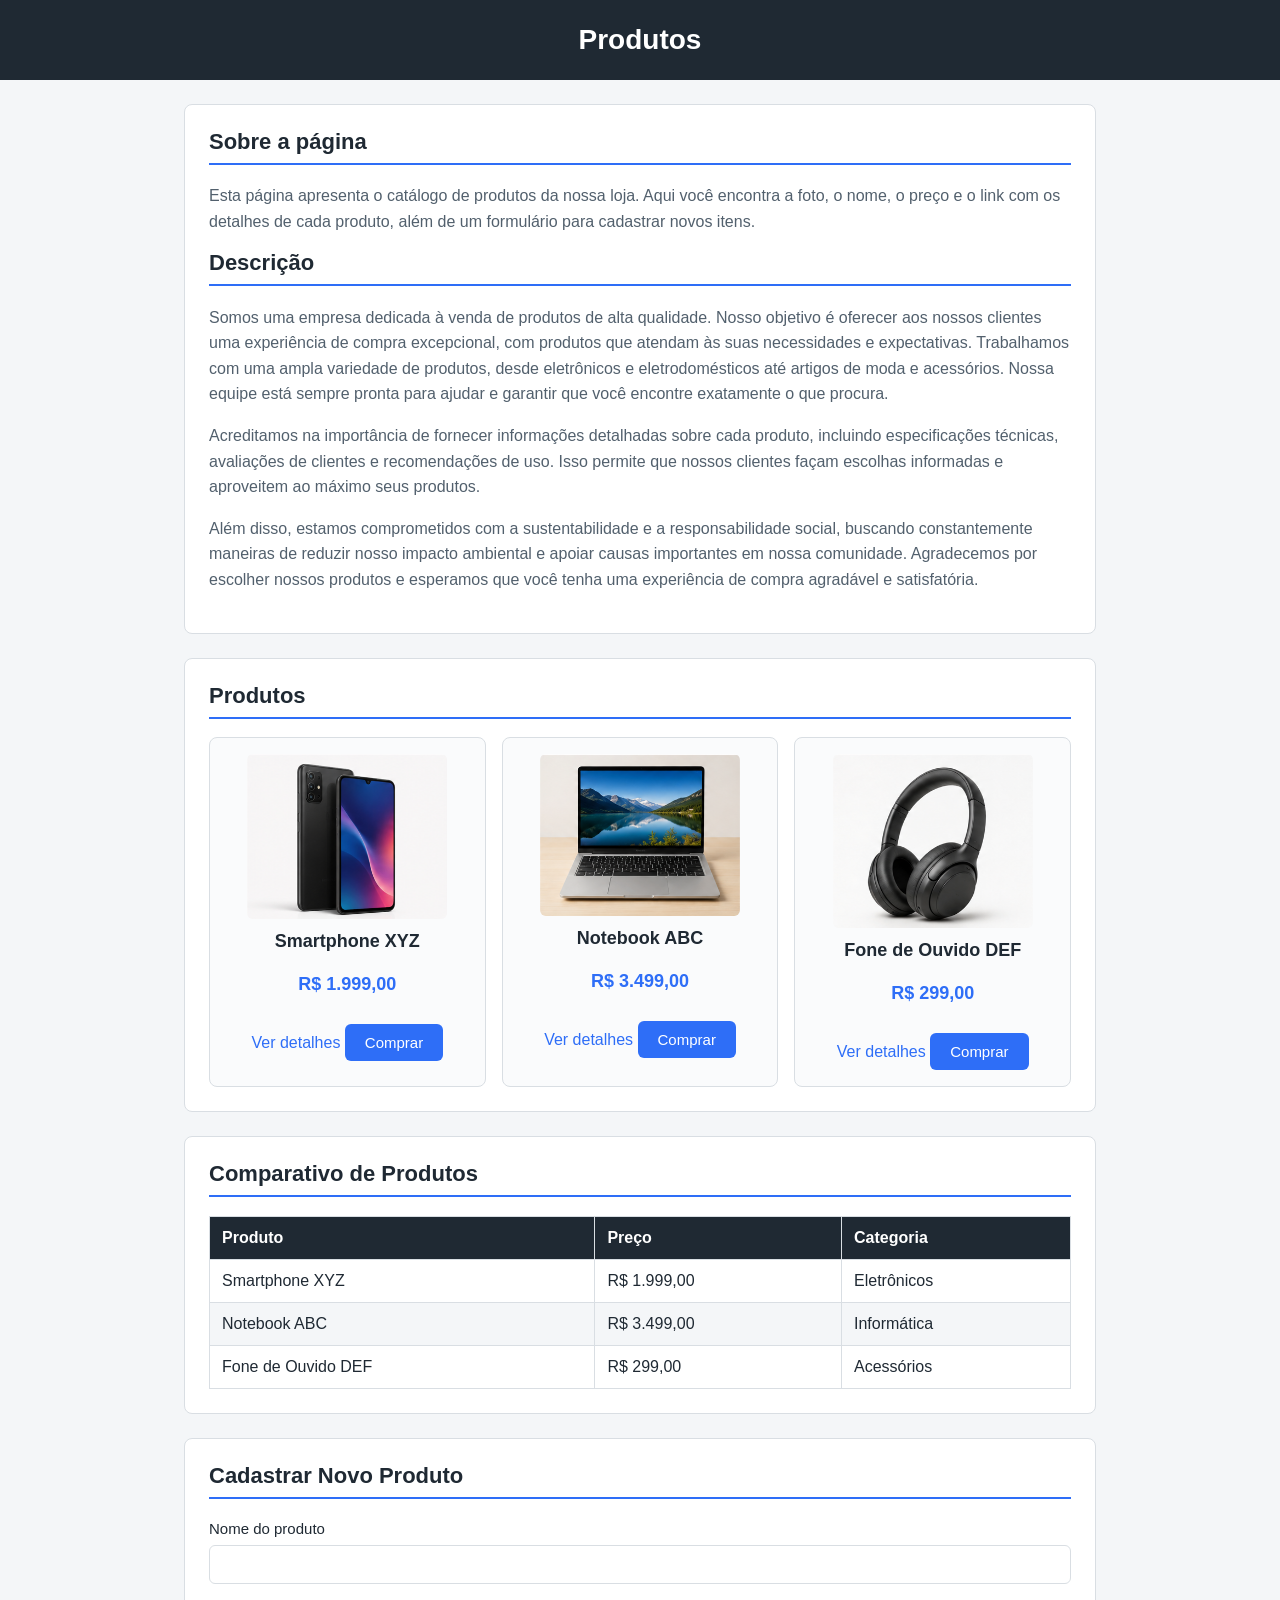
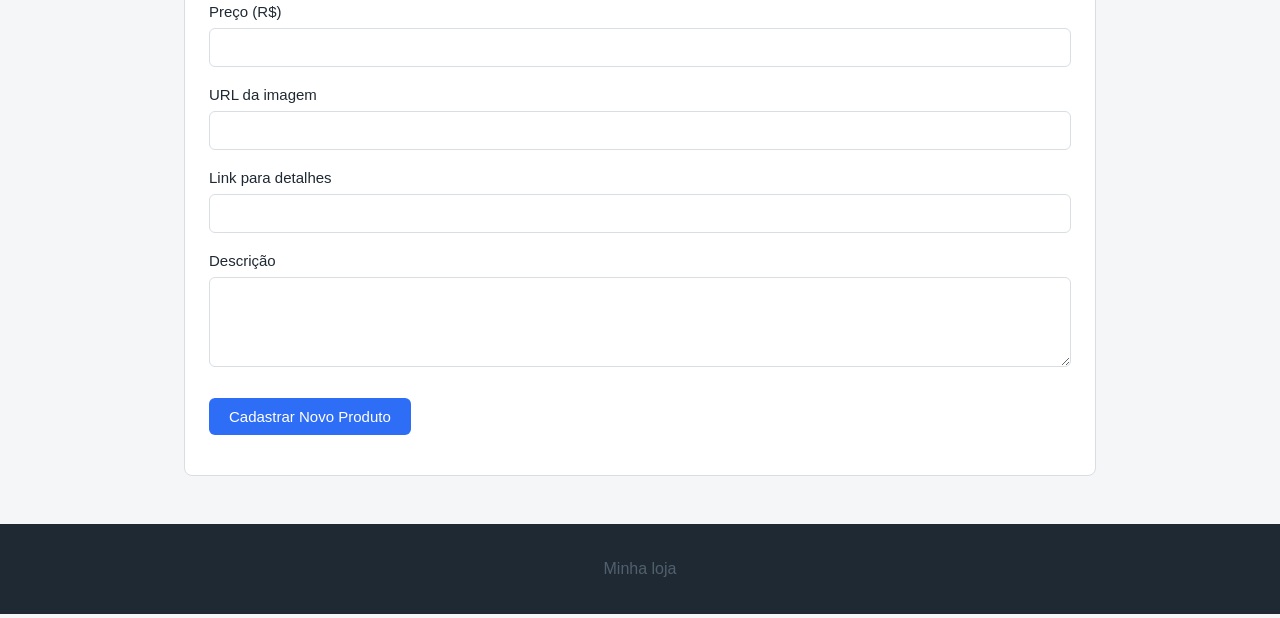
<file: atividades/at2/index.html>
<!DOCTYPE html>

<html lang="pt-br">

<head>
    <meta charset="UTF-8">
    <meta name="viewport" content="width=device-width, initial-scale=1.0">
    <title>Produtos</title>
    <link rel="stylesheet" href="style.css">
</head>

<body>

<header>
    <h1>Produtos</h1>
</header>

<main>

    <section>
        <h2>Sobre a página</h2>

        <p>
            Esta página apresenta o catálogo de produtos da nossa loja. Aqui você
            encontra a foto, o nome, o preço e o link com os detalhes de cada
            produto, além de um formulário para cadastrar novos itens.
        </p>

        <h2>Descrição</h2>

        <p>
            Somos uma empresa dedicada à venda de produtos de alta qualidade.
            Nosso objetivo é oferecer aos nossos clientes uma experiência de
            compra excepcional, com produtos que atendam às suas necessidades
            e expectativas. Trabalhamos com uma ampla variedade de produtos,
            desde eletrônicos e eletrodomésticos até artigos de moda e acessórios.
            Nossa equipe está sempre pronta para ajudar e garantir que você
            encontre exatamente o que procura.
        </p>

        <p>
            Acreditamos na importância de fornecer informações detalhadas sobre
            cada produto, incluindo especificações técnicas, avaliações de
            clientes e recomendações de uso. Isso permite que nossos clientes
            façam escolhas informadas e aproveitem ao máximo seus produtos.
        </p>

        <p>
            Além disso, estamos comprometidos com a sustentabilidade e a
            responsabilidade social, buscando constantemente maneiras de reduzir
            nosso impacto ambiental e apoiar causas importantes em nossa comunidade.
            Agradecemos por escolher nossos produtos e esperamos que você tenha
            uma experiência de compra agradável e satisfatória.
        </p>
    </section>


    <section>
        <h2>Produtos</h2>

        <div class="produtos">

            <article class="produto">
                <img src="smartphone.png" alt="Smartphone XYZ">
                <h3>Smartphone XYZ</h3>
                <p class="preco">R$ 1.999,00</p>
                <a href="produto-1.html">Ver detalhes</a>
                <button type="button">Comprar</button>
            </article>

            <article class="produto">
                <img src="notebook.png" alt="Notebook ABC">
                <h3>Notebook ABC</h3>
                <p class="preco">R$ 3.499,00</p>
                <a href="produto-2.html">Ver detalhes</a>
                <button type="button">Comprar</button>
            </article>

            <article class="produto">
                <img src="fone.png" alt="Fone de Ouvido DEF">
                <h3>Fone de Ouvido DEF</h3>
                <p class="preco">R$ 299,00</p>
                <a href="produto-3.html">Ver detalhes</a>
                <button type="button">Comprar</button>
            </article>

        </div>
    </section>


    <section>
        <h2>Comparativo de Produtos</h2>

        <table>
            <thead>
                <tr>
                    <th>Produto</th>
                    <th>Preço</th>
                    <th>Categoria</th>
                </tr>
            </thead>
            <tbody>
                <tr>
                    <td>Smartphone XYZ</td>
                    <td>R$ 1.999,00</td>
                    <td>Eletrônicos</td>
                </tr>
                <tr>
                    <td>Notebook ABC</td>
                    <td>R$ 3.499,00</td>
                    <td>Informática</td>
                </tr>
                <tr>
                    <td>Fone de Ouvido DEF</td>
                    <td>R$ 299,00</td>
                    <td>Acessórios</td>
                </tr>
            </tbody>
        </table>
    </section>


    <section>
        <h2>Cadastrar Novo Produto</h2>

        <form action="/produtos" method="post">
            <p>
                <label for="nome">Nome do produto</label>
                <input type="text" id="nome" name="nome" required>
            </p>

            <p>
                <label for="preco">Preço (R$)</label>
                <input type="number" id="preco" name="preco" min="0" step="0.01" required>
            </p>

            <p>
                <label for="foto">URL da imagem</label>
                <input type="url" id="foto" name="foto" required>
            </p>

            <p>
                <label for="detalhes">Link para detalhes</label>
                <input type="url" id="detalhes" name="detalhes" required>
            </p>

            <p>
                <label for="descricao">Descrição</label>
                <textarea id="descricao" name="descricao" rows="4"></textarea>
            </p>

            <p>
                <button type="submit">Cadastrar Novo Produto</button>
            </p>
        </form>
    </section>

</main>


<footer>
    <p>Minha loja</p>
</footer>

</body>

</html>
</file>
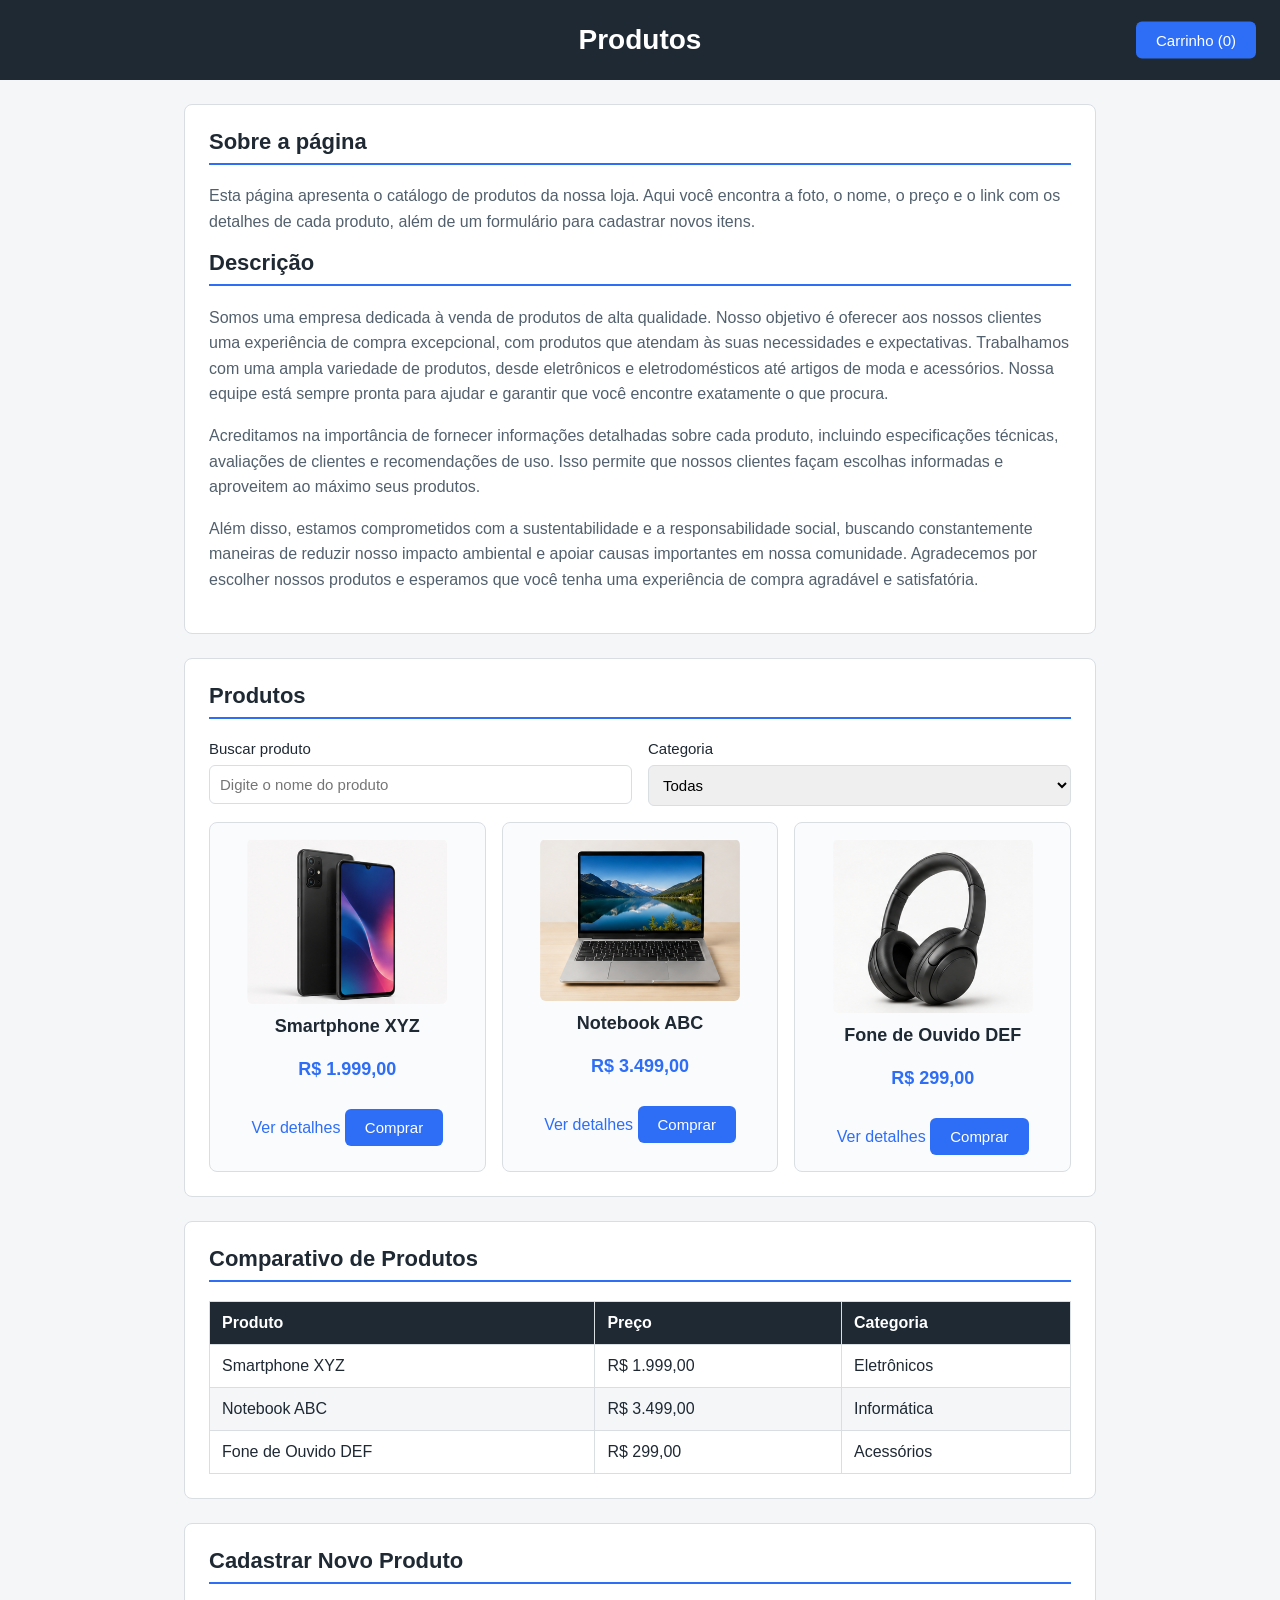
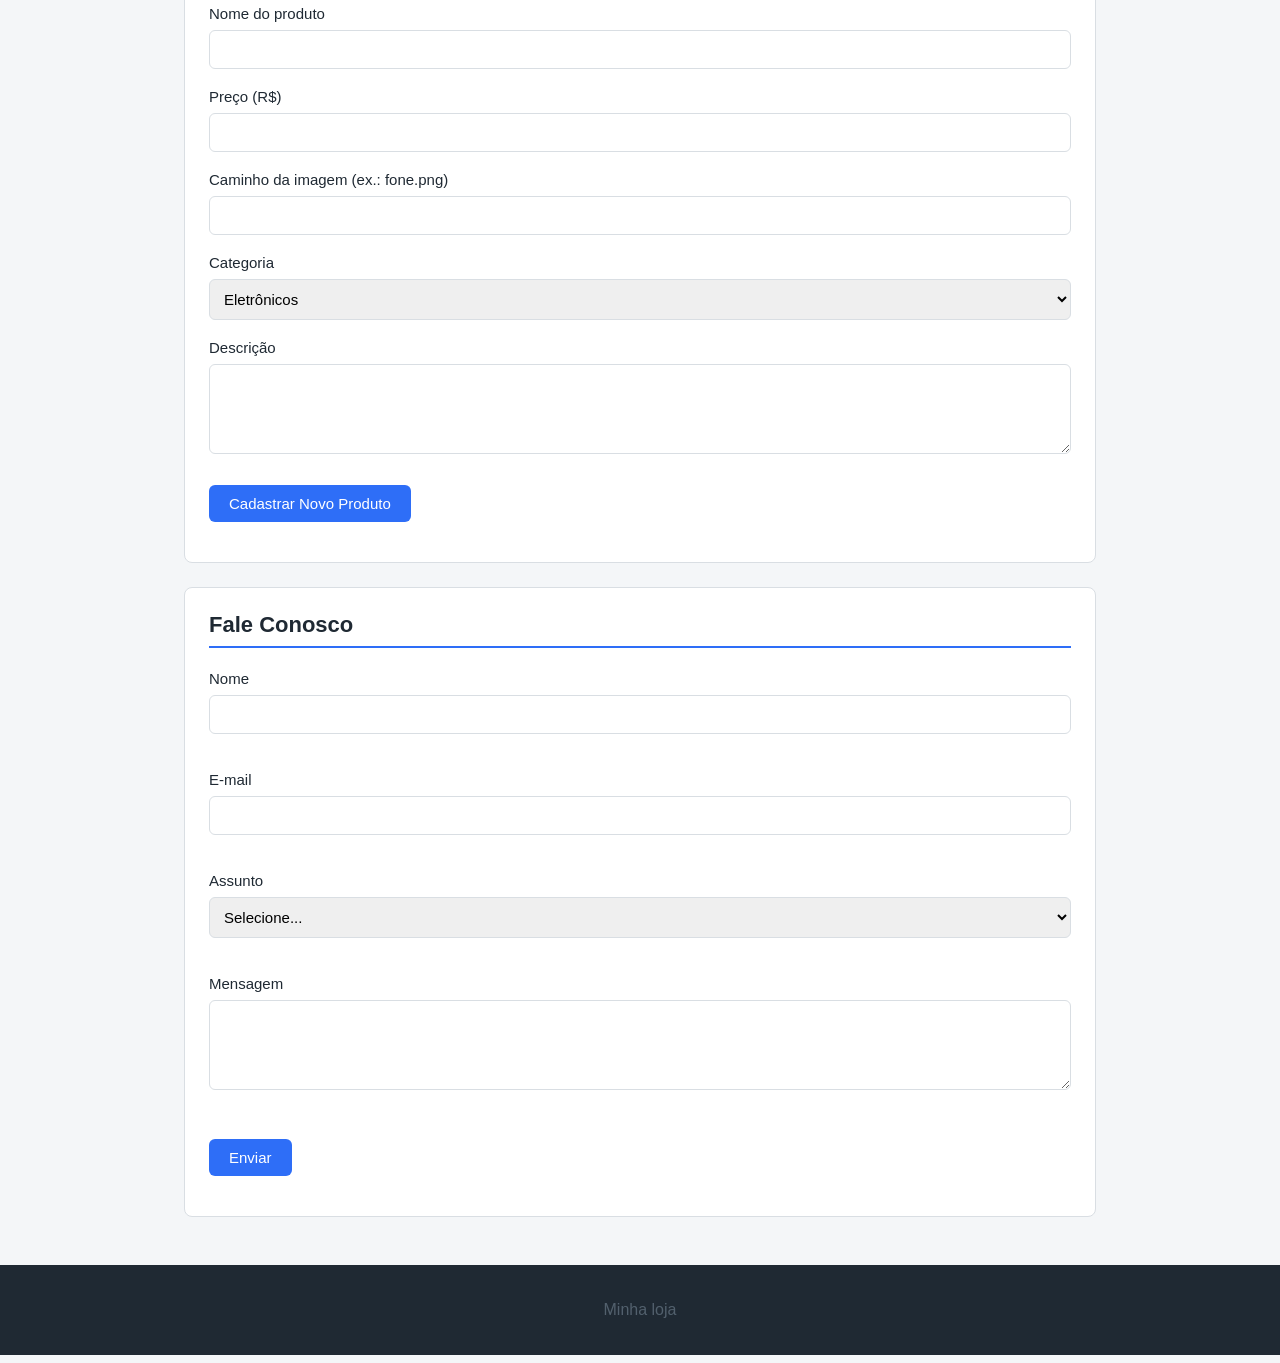
<file: atividades/at3/index.html>
<!DOCTYPE html>

<html lang="pt-br">

<head>
    <meta charset="UTF-8">
    <meta name="viewport" content="width=device-width, initial-scale=1.0">
    <title>Produtos com carrinho</title>
    <link rel="stylesheet" href="style.css">
</head>

<body>

<header>
    <h1>Produtos</h1>
    <button type="button" id="abrir-carrinho">Carrinho (<span id="carrinho-qtd">0</span>)</button>
</header>

<main>

    <section>
        <h2>Sobre a página</h2>

        <p>
            Esta página apresenta o catálogo de produtos da nossa loja. Aqui você
            encontra a foto, o nome, o preço e o link com os detalhes de cada
            produto, além de um formulário para cadastrar novos itens.
        </p>

        <h2>Descrição</h2>

        <p>
            Somos uma empresa dedicada à venda de produtos de alta qualidade.
            Nosso objetivo é oferecer aos nossos clientes uma experiência de
            compra excepcional, com produtos que atendam às suas necessidades
            e expectativas. Trabalhamos com uma ampla variedade de produtos,
            desde eletrônicos e eletrodomésticos até artigos de moda e acessórios.
            Nossa equipe está sempre pronta para ajudar e garantir que você
            encontre exatamente o que procura.
        </p>

        <p>
            Acreditamos na importância de fornecer informações detalhadas sobre
            cada produto, incluindo especificações técnicas, avaliações de
            clientes e recomendações de uso. Isso permite que nossos clientes
            façam escolhas informadas e aproveitem ao máximo seus produtos.
        </p>

        <p>
            Além disso, estamos comprometidos com a sustentabilidade e a
            responsabilidade social, buscando constantemente maneiras de reduzir
            nosso impacto ambiental e apoiar causas importantes em nossa comunidade.
            Agradecemos por escolher nossos produtos e esperamos que você tenha
            uma experiência de compra agradável e satisfatória.
        </p>
    </section>


    <section>
        <h2>Produtos</h2>

        <form id="filtros" class="filtros" novalidate>
            <p>
                <label for="busca">Buscar produto</label>
                <input type="search" id="busca" placeholder="Digite o nome do produto">
            </p>
            <p>
                <label for="categoria">Categoria</label>
                <select id="categoria">
                    <option value="">Todas</option>
                    <option>Eletrônicos</option>
                    <option>Informática</option>
                    <option>Acessórios</option>
                </select>
            </p>
        </form>
        <p id="sem-resultados" class="aviso" hidden>Nenhum produto encontrado.</p>

        <div class="produtos">

            <article class="produto" data-categoria="Eletrônicos" data-preco="1999.00">
                <img src="smartphone.png" alt="Smartphone XYZ">
                <h3>Smartphone XYZ</h3>
                <p class="preco">R$ 1.999,00</p>
                <a href="produto-1.html">Ver detalhes</a>
                <button type="button" class="comprar">Comprar</button>
            </article>

            <article class="produto" data-categoria="Informática" data-preco="3499.00">
                <img src="notebook.png" alt="Notebook ABC">
                <h3>Notebook ABC</h3>
                <p class="preco">R$ 3.499,00</p>
                <a href="produto-2.html">Ver detalhes</a>
                <button type="button" class="comprar">Comprar</button>
            </article>

            <article class="produto" data-categoria="Acessórios" data-preco="299.00">
                <img src="fone.png" alt="Fone de Ouvido DEF">
                <h3>Fone de Ouvido DEF</h3>
                <p class="preco">R$ 299,00</p>
                <a href="produto-3.html">Ver detalhes</a>
                <button type="button" class="comprar">Comprar</button>
            </article>

        </div>
    </section>


    <section>
        <h2>Comparativo de Produtos</h2>

        <table>
            <thead>
                <tr>
                    <th>Produto</th>
                    <th>Preço</th>
                    <th>Categoria</th>
                </tr>
            </thead>
            <tbody>
                <tr>
                    <td>Smartphone XYZ</td>
                    <td>R$ 1.999,00</td>
                    <td>Eletrônicos</td>
                </tr>
                <tr>
                    <td>Notebook ABC</td>
                    <td>R$ 3.499,00</td>
                    <td>Informática</td>
                </tr>
                <tr>
                    <td>Fone de Ouvido DEF</td>
                    <td>R$ 299,00</td>
                    <td>Acessórios</td>
                </tr>
            </tbody>
        </table>
    </section>


    <section>
        <h2>Cadastrar Novo Produto</h2>

        <form id="cadastro">
            <p>
                <label for="nome">Nome do produto</label>
                <input type="text" id="nome" name="nome" required>
            </p>

            <p>
                <label for="preco">Preço (R$)</label>
                <input type="number" id="preco" name="preco" min="0" step="0.01" required>
            </p>

            <p>
                <label for="foto">Caminho da imagem (ex.: fone.png)</label>
                <input type="text" id="foto" name="foto" required>
            </p>

            <p>
                <label for="nova-categoria">Categoria</label>
                <select id="nova-categoria" name="categoria" required>
                    <option>Eletrônicos</option>
                    <option>Informática</option>
                    <option>Acessórios</option>
                </select>
            </p>

            <p>
                <label for="descricao">Descrição</label>
                <textarea id="descricao" name="descricao" rows="4"></textarea>
            </p>

            <p>
                <button type="submit">Cadastrar Novo Produto</button>
            </p>
        </form>
    </section>

    <section>
        <h2>Fale Conosco</h2>

        <form id="contato" novalidate>
            <p>
                <label for="c-nome">Nome</label>
                <input type="text" id="c-nome" name="nome">
                <span class="erro" data-erro="c-nome"></span>
            </p>
            <p>
                <label for="c-email">E-mail</label>
                <input type="email" id="c-email" name="email">
                <span class="erro" data-erro="c-email"></span>
            </p>
            <p>
                <label for="c-assunto">Assunto</label>
                <select id="c-assunto" name="assunto">
                    <option value="">Selecione...</option>
                    <option>Dúvida</option>
                    <option>Sugestão</option>
                    <option>Reclamação</option>
                </select>
                <span class="erro" data-erro="c-assunto"></span>
            </p>
            <p>
                <label for="c-mensagem">Mensagem</label>
                <textarea id="c-mensagem" name="mensagem" rows="4"></textarea>
                <span class="erro" data-erro="c-mensagem"></span>
            </p>
            <p>
                <button type="submit">Enviar</button>
            </p>
            <p id="contato-ok" class="sucesso" hidden>Mensagem enviada com sucesso!</p>
        </form>
    </section>

</main>


<footer>
    <p>Minha loja</p>
</footer>

<div id="modal" class="modal" hidden>
    <div class="modal-conteudo" role="dialog" aria-modal="true" aria-labelledby="modal-titulo">
        <h2 id="modal-titulo">Carrinho</h2>
        <p id="carrinho-vazio">Seu carrinho está vazio.</p>
        <table id="carrinho-tabela" hidden>
            <thead>
                <tr><th>Produto</th><th>Qtd</th><th>Subtotal</th><th></th></tr>
            </thead>
            <tbody id="carrinho-itens"></tbody>
        </table>
        <p><strong>Total: <span id="carrinho-total">R$ 0,00</span></strong></p>
        <button type="button" id="fechar-carrinho">Fechar</button>
    </div>
</div>

<script src="script.js"></script>
</body>

</html>
</file>
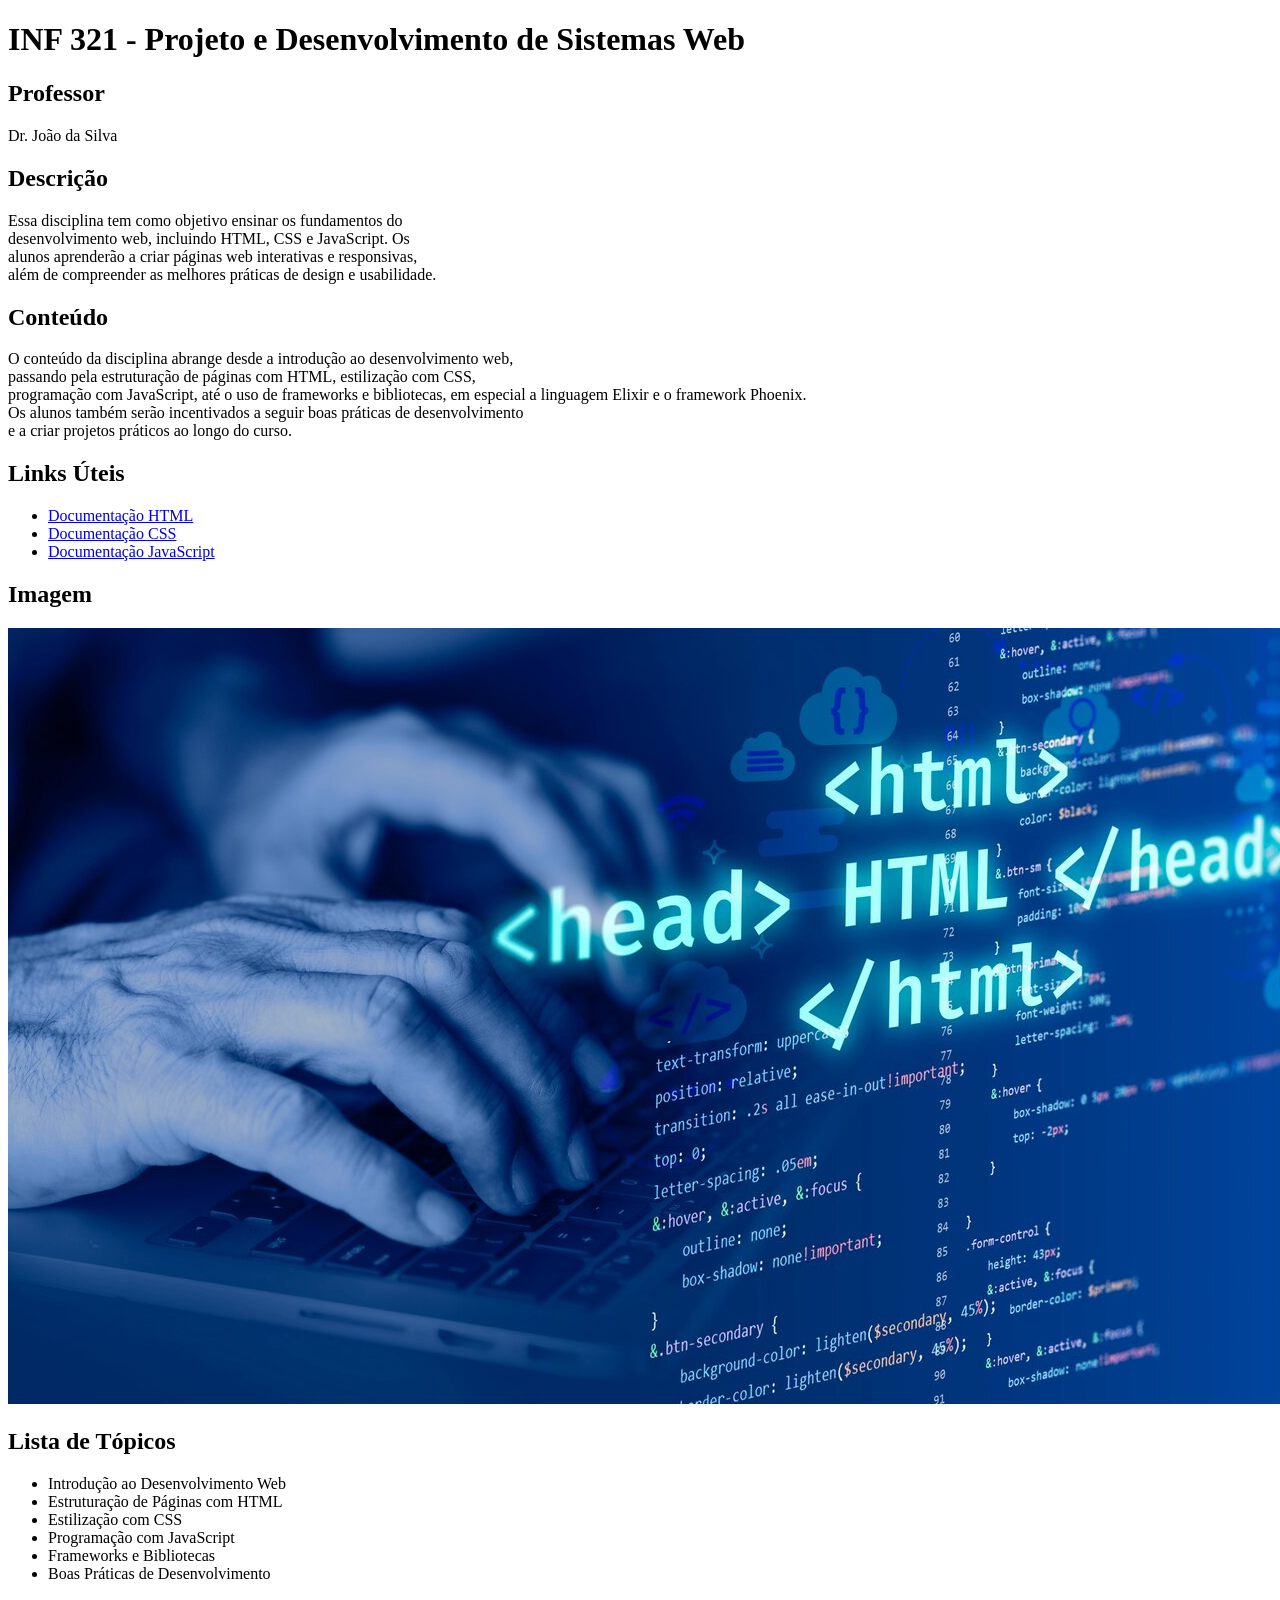
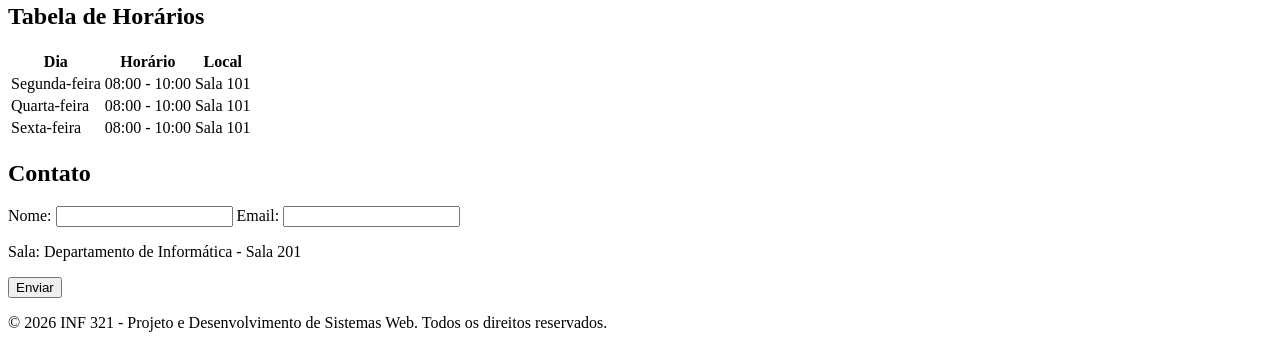
<file: atividades/at1/1-disciplina/main.html>
<!DOCTYPE html>
<html lang="pt-br">
<head>
    <!-- Aqui fica tudo que é necessário para o funcionamento da página -->
    <meta charset="UTF-8">
    <meta name="viewport" content="width=device-width, initial-scale=1.0">
    <title>Disciplina</title>
    <link rel="icon" type="image/png" href="favicon.png">
</head>
<body>
    <!-- Conteúdo da página (Corpo) -->

    <!-- Título da Disciplina -->
    <header>
        <h1>INF 321 - Projeto e Desenvolvimento de Sistemas Web</h1>
    </header>
    <main>
        <!-- Professor e Descrição -->
        <section>
            <h2>Professor</h2>
            <p>Dr. João da Silva</p>
        </section>

        <section>
            <h2>Descrição</h2>
            <p>
               Essa disciplina tem como objetivo ensinar os fundamentos do <br>
               desenvolvimento web, incluindo HTML, CSS e JavaScript. Os <br>
               alunos aprenderão a criar páginas web interativas e responsivas, <br>
               além de compreender as melhores práticas de design e usabilidade. <br>
            </p>
        </section>
        
        <!-- Conteúdo e Links Úteis -->
        <section>
            <h2>Conteúdo</h2>
            <p>
                O conteúdo da disciplina abrange desde a introdução ao desenvolvimento web, <br>
                passando pela estruturação de páginas com HTML, estilização com CSS, <br>
                programação com JavaScript, até o uso de frameworks e bibliotecas, 
                em especial a linguagem Elixir e o framework Phoenix. <br>
                Os alunos também serão incentivados a seguir boas práticas de desenvolvimento <br>
                e a criar projetos práticos ao longo do curso.
            </p>
        </section>

        <section>
            <h2>Links Úteis</h2>
            <ul>
                <li><a href="https://developer.mozilla.org/pt-BR/docs/Web/HTML" target="_blank">Documentação HTML</a></li>
                <li><a href="https://developer.mozilla.org/pt-BR/docs/Web/CSS" target="_blank">Documentação CSS</a></li>
                <li><a href="https://developer.mozilla.org/pt-BR/docs/Web/JavaScript" target="_blank">Documentação JavaScript</a></li>
            </ul>
        </section>

        <!-- Imagem e Lista de Tópicos -->
        <section>
            <h2>Imagem</h2>
            <img src="image.png" alt="Imagem da Disciplina">
        </section>

        <section>
            <h2>Lista de Tópicos</h2>
            <ul>
                <li>Introdução ao Desenvolvimento Web</li>
                <li>Estruturação de Páginas com HTML</li>
                <li>Estilização com CSS</li>
                <li>Programação com JavaScript</li>
                <li>Frameworks e Bibliotecas</li>
                <li>Boas Práticas de Desenvolvimento</li>
            </ul>
        </section>

        <!-- Tabela de Horários -->
        <section>
            <h2> Tabela de Horários</h2>
            <table>
                <thead>
                    <tr>
                        <th>Dia</th>
                        <th>Horário</th>
                        <th>Local</th>
                    </tr>
                </thead>
                <tbody>
                    <tr>
                        <td>Segunda-feira</td>
                        <td>08:00 - 10:00</td>
                        <td>Sala 101</td>
                    </tr>
                    <tr>
                        <td>Quarta-feira</td>
                        <td>08:00 - 10:00</td>
                        <td>Sala 101</td>
                    </tr>
                    <tr>
                        <td>Sexta-feira</td>
                        <td>08:00 - 10:00</td>
                        <td>Sala 101</td>
                    </tr>
                </tbody>
            </table>
        </section>


        <!-- Contato -->
        <section>
            <h2>Contato</h2>
            <form>
                <label for="nome">Nome:</label>
                <input type="text" id="nome" name="nome">
                <label for="email">Email:</label>
                <input type="email" id="email" name="email">
                <p>Sala: Departamento de Informática - Sala 201</p>
                <button type="submit">Enviar</button>
            </form>
        </section>

        <footer>
            <p>
                &copy; 2026 INF 321 - Projeto e Desenvolvimento de Sistemas Web. Todos os direitos reservados.
            </p>
        </footer>
    </main>
    
    


</body>
</html>
</file>
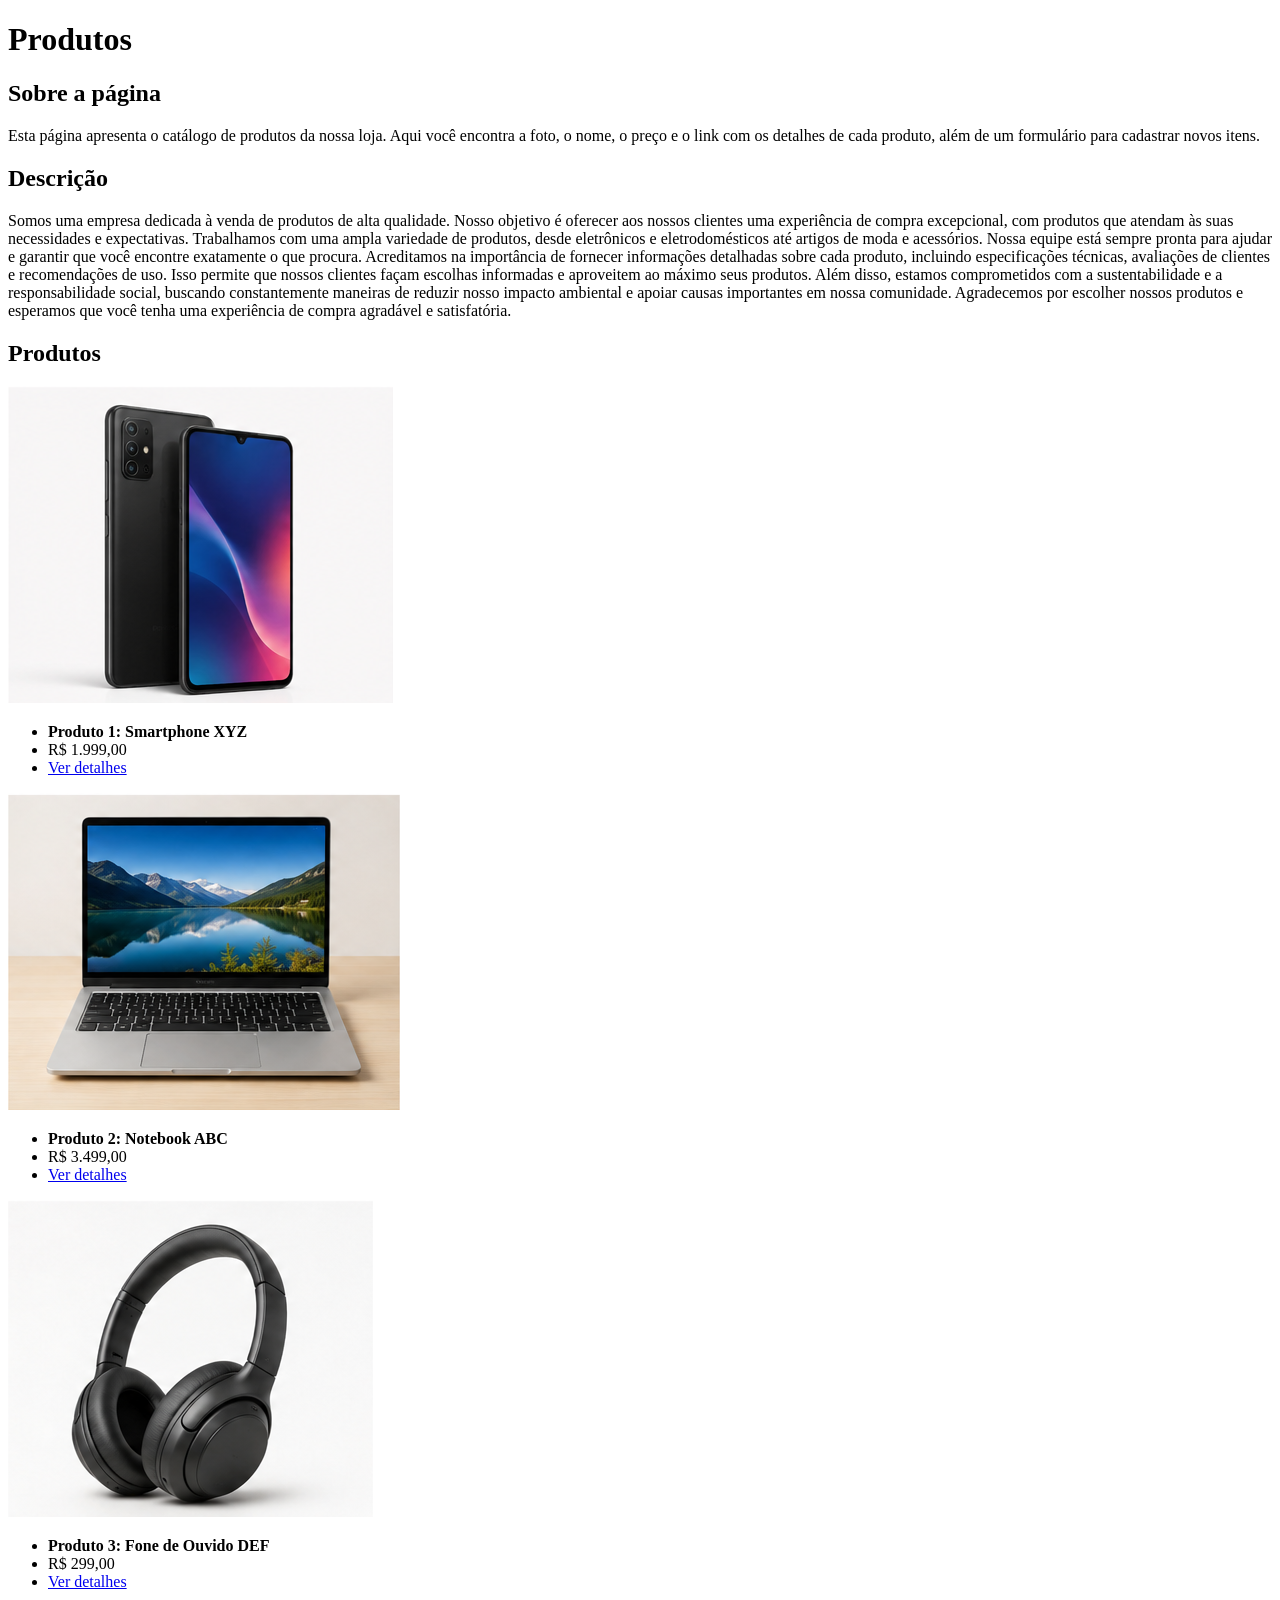
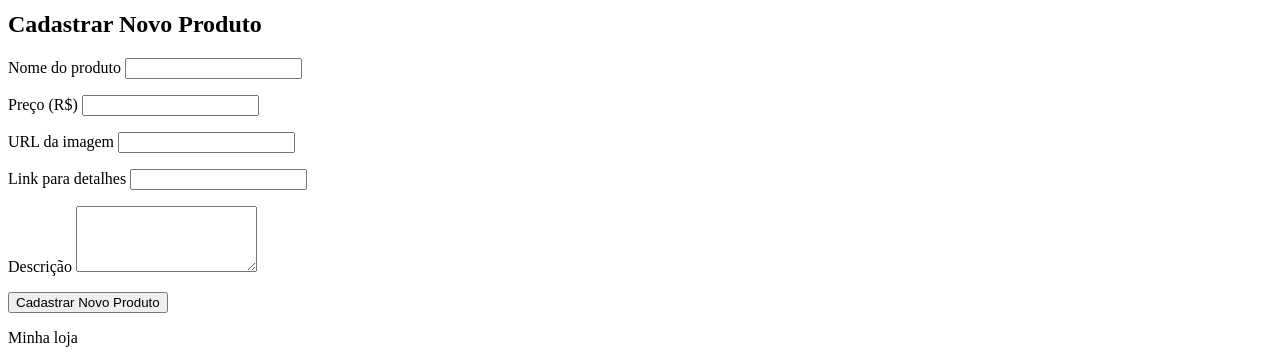
<file: atividades/at1/2-produtos/main.html>
<!DOCTYPE html>

<html lang="pt-br">

<head>
    <meta charset="UTF-8">
    <meta name="viewport" content="width=device-width, initial-scale=1.0">
    <title>Produtos</title>
</head>

<body>

<header>
    <h1>Produtos</h1>
</header>

<main>

    <section>
        <h2>Sobre a página</h2>

        <p>
            Esta página apresenta o catálogo de produtos da nossa loja. Aqui você
            encontra a foto, o nome, o preço e o link com os detalhes de cada
            produto, além de um formulário para cadastrar novos itens.
        </p>

        <h2>Descrição</h2>

        <p>
            Somos uma empresa dedicada à venda de produtos de alta qualidade.
            Nosso objetivo é oferecer aos nossos clientes uma experiência de
            compra excepcional, com produtos que atendam às suas necessidades
            e expectativas. Trabalhamos com uma ampla variedade de produtos,
            desde eletrônicos e eletrodomésticos até artigos de moda e acessórios.
            Nossa equipe está sempre pronta para ajudar e garantir que você
            encontre exatamente o que procura.

            Acreditamos na importância de fornecer informações detalhadas sobre
            cada produto, incluindo especificações técnicas, avaliações de
            clientes e recomendações de uso. Isso permite que nossos clientes
            façam escolhas informadas e aproveitem ao máximo seus produtos.

            Além disso, estamos comprometidos com a sustentabilidade e a
            responsabilidade social, buscando constantemente maneiras de reduzir
            nosso impacto ambiental e apoiar causas importantes em nossa comunidade.
            Agradecemos por escolher nossos produtos e esperamos que você tenha
            uma experiência de compra agradável e satisfatória.
        </p>
    </section>


    <section>
        <h2>Produtos</h2>

        <div class="produtos">

            <article class="produto">
                <img src="smartphone.png" alt="Smartphone XYZ">

                <ul>
                    <li>
                        <strong>Produto 1: Smartphone XYZ</strong>
                    </li>
                    <li>
                        R$ 1.999,00
                    </li>
                    <li>
                        <a href="produto-1.html">Ver detalhes</a>
                    </li>
                </ul>
            </article>


            <article class="produto">
                <img src="notebook.png" alt="Notebook ABC">

                <ul>
                    <li>
                        <strong>Produto 2: Notebook ABC</strong>
                    </li>
                    <li>
                        R$ 3.499,00
                    </li>
                    <li>
                        <a href="produto-2.html">Ver detalhes</a>
                    </li>
                </ul>
            </article>


            <article class="produto">
                <img src="fone.png" alt="Fone de Ouvido DEF">

                <ul>
                    <li>
                        <strong>Produto 3: Fone de Ouvido DEF</strong>
                    </li>
                    <li>
                        R$ 299,00
                    </li>
                    <li>
                        <a href="produto-3.html">Ver detalhes</a>
                    </li>
                </ul>
            </article>

        </div>
    </section>


    <section>
        <h2>Cadastrar Novo Produto</h2>

        <form action="/produtos" method="post">
            <p>
                <label for="nome">Nome do produto</label>
                <input type="text" id="nome" name="nome" required>
            </p>

            <p>
                <label for="preco">Preço (R$)</label>
                <input type="number" id="preco" name="preco" min="0" step="0.01" required>
            </p>

            <p>
                <label for="foto">URL da imagem</label>
                <input type="url" id="foto" name="foto" required>
            </p>

            <p>
                <label for="detalhes">Link para detalhes</label>
                <input type="url" id="detalhes" name="detalhes" required>
            </p>

            <p>
                <label for="descricao">Descrição</label>
                <textarea id="descricao" name="descricao" rows="4"></textarea>
            </p>

            <p>
                <button type="submit">Cadastrar Novo Produto</button>
            </p>
        </form>
    </section>

</main>


<footer>
    <p>Minha loja</p>
</footer>

</body>

</html>
</file>
<file: atividades/at2/style.css>
/* Reset básico */
* {
    box-sizing: border-box;
}

body {
    margin: 0;
    font-family: Arial, Helvetica, sans-serif;
    font-size: 16px;
    color: #1f2933;
    background-color: #f4f6f8;
}

header {
    background-color: #1f2933;
    color: #ffffff;
    padding: 24px;
    text-align: center;
}

header h1 {
    margin: 0;
    font-size: 28px;
}

main {
    max-width: 960px;
    margin: 0 auto;
    padding: 24px;
}

section {
    background-color: #ffffff;
    border: 1px solid #d9dee3;
    border-radius: 8px;
    padding: 24px;
    margin-bottom: 24px;
}

h2 {
    font-size: 22px;
    color: #1f2933;
    margin-top: 0;
    border-bottom: 2px solid #2e6ef7;
    padding-bottom: 8px;
}

h3 {
    font-size: 18px;
    margin: 8px 0;
}

p {
    font-size: 16px;
    line-height: 1.6;
    color: #52606d;
}

a {
    color: #2e6ef7;
    text-decoration: none;
}

a:hover {
    text-decoration: underline;
}

img {
    width: 100%;
    max-width: 200px;
    border-radius: 6px;
}

/* Cards de produtos */
.produtos {
    display: flex;
    flex-wrap: wrap;
    gap: 16px;
}

.produto {
    flex: 1 1 240px;
    border: 1px solid #d9dee3;
    border-radius: 8px;
    padding: 16px;
    text-align: center;
    background-color: #fafbfc;
}

.produto img {
    display: block;
    margin: 0 auto 12px auto;
}

.produto .preco {
    font-size: 18px;
    color: #2e6ef7;
    font-weight: bold;
}

/* Botões */
button {
    background-color: #2e6ef7;
    color: #ffffff;
    border: none;
    border-radius: 6px;
    padding: 10px 20px;
    font-size: 15px;
    cursor: pointer;
    margin-top: 8px;
}

button:hover {
    background-color: #1c4fc4;
}

/* Formulário */
form label {
    display: block;
    margin-bottom: 4px;
    font-size: 15px;
    color: #1f2933;
}

form input,
form textarea {
    width: 100%;
    padding: 10px;
    border: 1px solid #d9dee3;
    border-radius: 6px;
    font-size: 15px;
}

/* Tabela */
table {
    width: 100%;
    border-collapse: collapse;
    margin-top: 12px;
}

th, td {
    border: 1px solid #d9dee3;
    padding: 12px;
    text-align: left;
}

th {
    background-color: #1f2933;
    color: #ffffff;
}

tbody tr:nth-child(even) {
    background-color: #f4f6f8;
}

footer {
    text-align: center;
    padding: 16px;
    background-color: #1f2933;
    color: #ffffff;
}

/* Desafio extra: responsividade */
@media (max-width: 600px) {
    .produtos {
        flex-direction: column;
    }

    table, thead, tbody, th, td, tr {
        display: block;
    }

    thead {
        display: none;
    }

    td {
        border: none;
        border-bottom: 1px solid #d9dee3;
    }
}
</file>
<file: atividades/at3/style.css>
/* Reset básico */
* {
    box-sizing: border-box;
}

body {
    margin: 0;
    font-family: Arial, Helvetica, sans-serif;
    font-size: 16px;
    color: #1f2933;
    background-color: #f4f6f8;
}

header {
    background-color: #1f2933;
    color: #ffffff;
    padding: 24px;
    text-align: center;
}

header h1 {
    margin: 0;
    font-size: 28px;
}

main {
    max-width: 960px;
    margin: 0 auto;
    padding: 24px;
}

section {
    background-color: #ffffff;
    border: 1px solid #d9dee3;
    border-radius: 8px;
    padding: 24px;
    margin-bottom: 24px;
}

h2 {
    font-size: 22px;
    color: #1f2933;
    margin-top: 0;
    border-bottom: 2px solid #2e6ef7;
    padding-bottom: 8px;
}

h3 {
    font-size: 18px;
    margin: 8px 0;
}

p {
    font-size: 16px;
    line-height: 1.6;
    color: #52606d;
}

a {
    color: #2e6ef7;
    text-decoration: none;
}

a:hover {
    text-decoration: underline;
}

img {
    width: 100%;
    max-width: 200px;
    border-radius: 6px;
}

/* Cards de produtos */
.produtos {
    display: flex;
    flex-wrap: wrap;
    gap: 16px;
}

.produto {
    flex: 1 1 240px;
    border: 1px solid #d9dee3;
    border-radius: 8px;
    padding: 16px;
    text-align: center;
    background-color: #fafbfc;
}

.produto img {
    display: block;
    margin: 0 auto 12px auto;
}

.produto .preco {
    font-size: 18px;
    color: #2e6ef7;
    font-weight: bold;
}

/* Botões */
button {
    background-color: #2e6ef7;
    color: #ffffff;
    border: none;
    border-radius: 6px;
    padding: 10px 20px;
    font-size: 15px;
    cursor: pointer;
    margin-top: 8px;
}

button:hover {
    background-color: #1c4fc4;
}

/* Formulário */
form label {
    display: block;
    margin-bottom: 4px;
    font-size: 15px;
    color: #1f2933;
}

form input,
form textarea {
    width: 100%;
    padding: 10px;
    border: 1px solid #d9dee3;
    border-radius: 6px;
    font-size: 15px;
}

/* Tabela */
table {
    width: 100%;
    border-collapse: collapse;
    margin-top: 12px;
}

th, td {
    border: 1px solid #d9dee3;
    padding: 12px;
    text-align: left;
}

th {
    background-color: #1f2933;
    color: #ffffff;
}

tbody tr:nth-child(even) {
    background-color: #f4f6f8;
}

footer {
    text-align: center;
    padding: 16px;
    background-color: #1f2933;
    color: #ffffff;
}

/* Desafio extra: responsividade */
@media (max-width: 600px) {
    .produtos {
        flex-direction: column;
    }

    table, thead, tbody, th, td, tr {
        display: block;
    }

    thead {
        display: none;
    }

    td {
        border: none;
        border-bottom: 1px solid #d9dee3;
    }
}

/* JavaScript: header, filtros, formulário de contato */
header {
    position: relative;
}

header button {
    position: absolute;
    right: 24px;
    top: 50%;
    transform: translateY(-50%);
    margin-top: 0;
}

form select {
    width: 100%;
    padding: 10px;
    border: 1px solid #d9dee3;
    border-radius: 6px;
    font-size: 15px;
}

.filtros {
    display: flex;
    flex-wrap: wrap;
    gap: 16px;
}

.filtros p {
    flex: 1 1 240px;
    margin: 0 0 16px 0;
}

.aviso {
    text-align: center;
}

.erro {
    display: block;
    min-height: 18px;
    font-size: 14px;
    color: #c53030;
}

.invalido {
    border-color: #c53030;
}

.sucesso {
    color: #2f855a;
    font-weight: bold;
}

[hidden] {
    display: none !important;
}

/* Modal do carrinho */
.modal {
    position: fixed;
    inset: 0;
    background-color: rgba(31, 41, 51, 0.6);
    display: flex;
    align-items: center;
    justify-content: center;
    padding: 16px;
    z-index: 10;
}

.modal-conteudo {
    background-color: #ffffff;
    border-radius: 8px;
    padding: 24px;
    width: 100%;
    max-width: 560px;
    max-height: 90vh;
    overflow-y: auto;
}

.modal-conteudo td button {
    margin-top: 0;
    padding: 4px 10px;
}

@media (max-width: 600px) {
    header button {
        position: static;
        transform: none;
        margin-top: 12px;
    }
}
</file>
